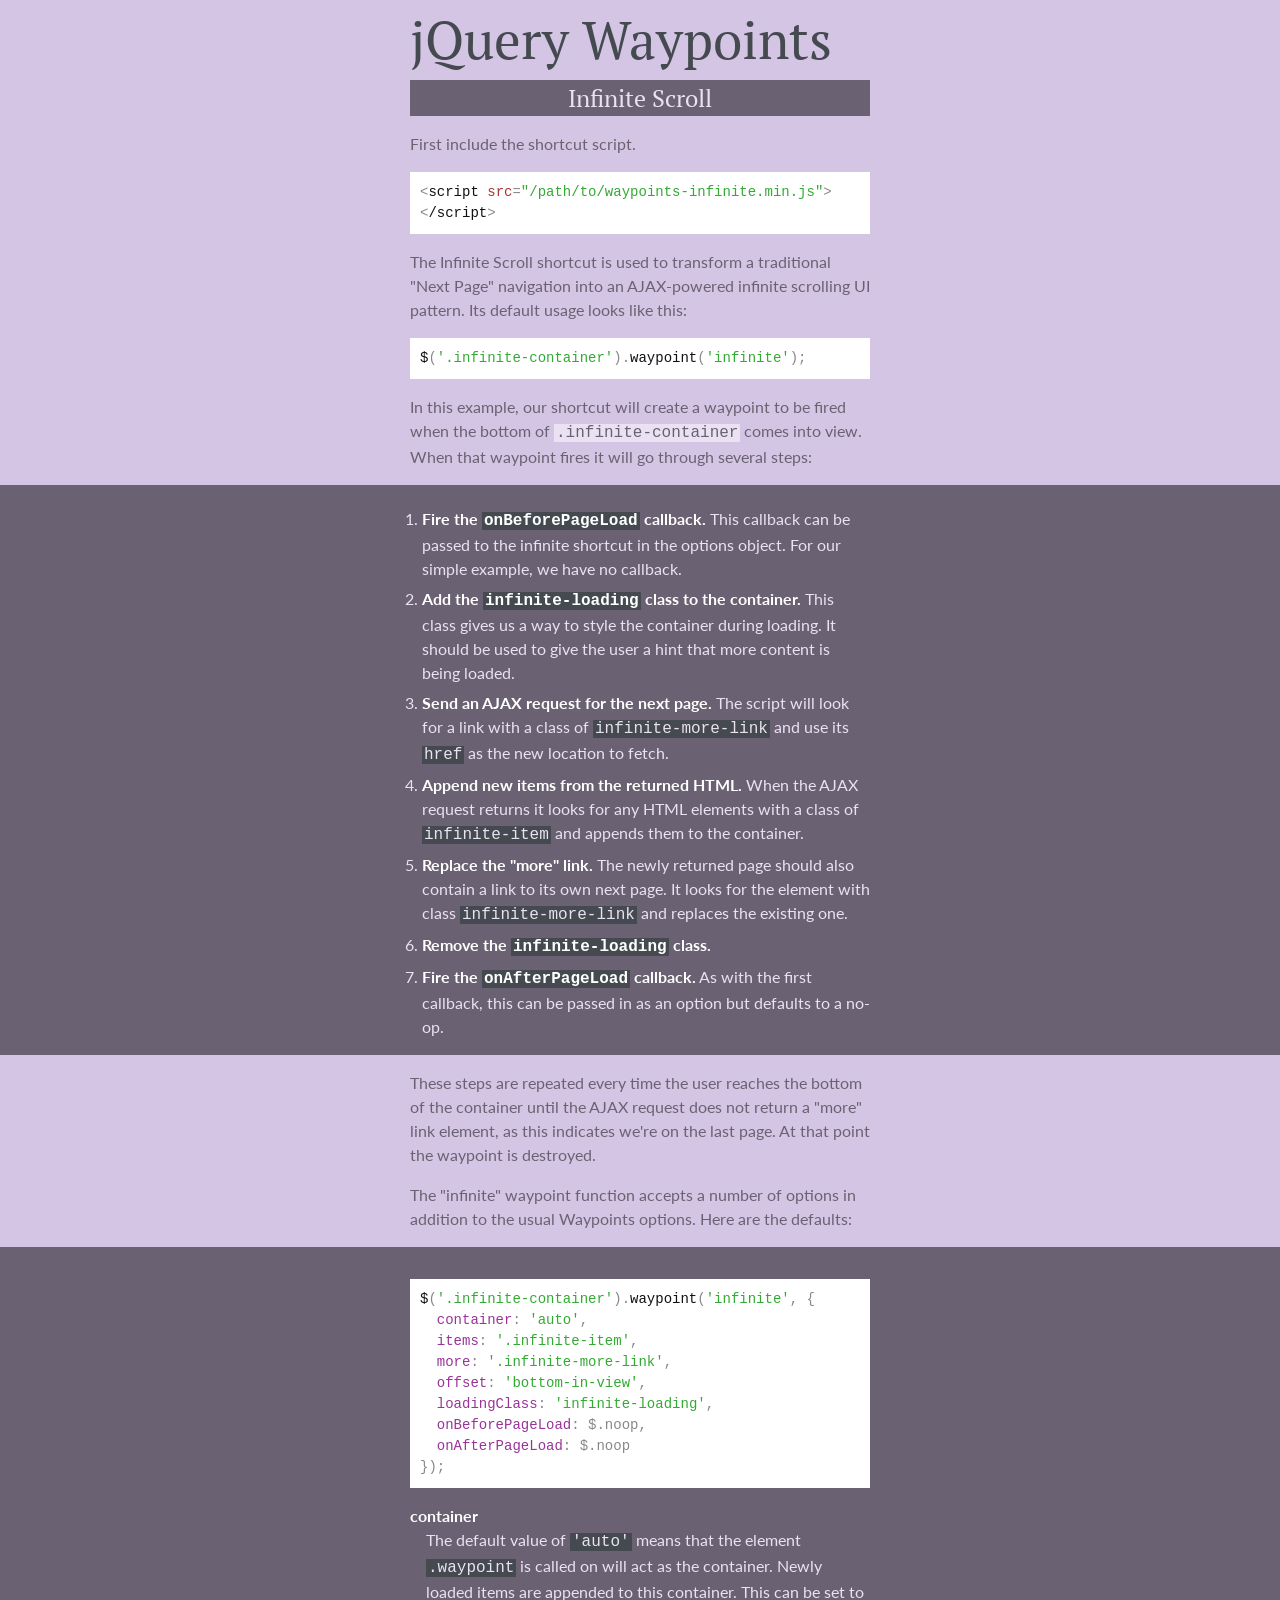
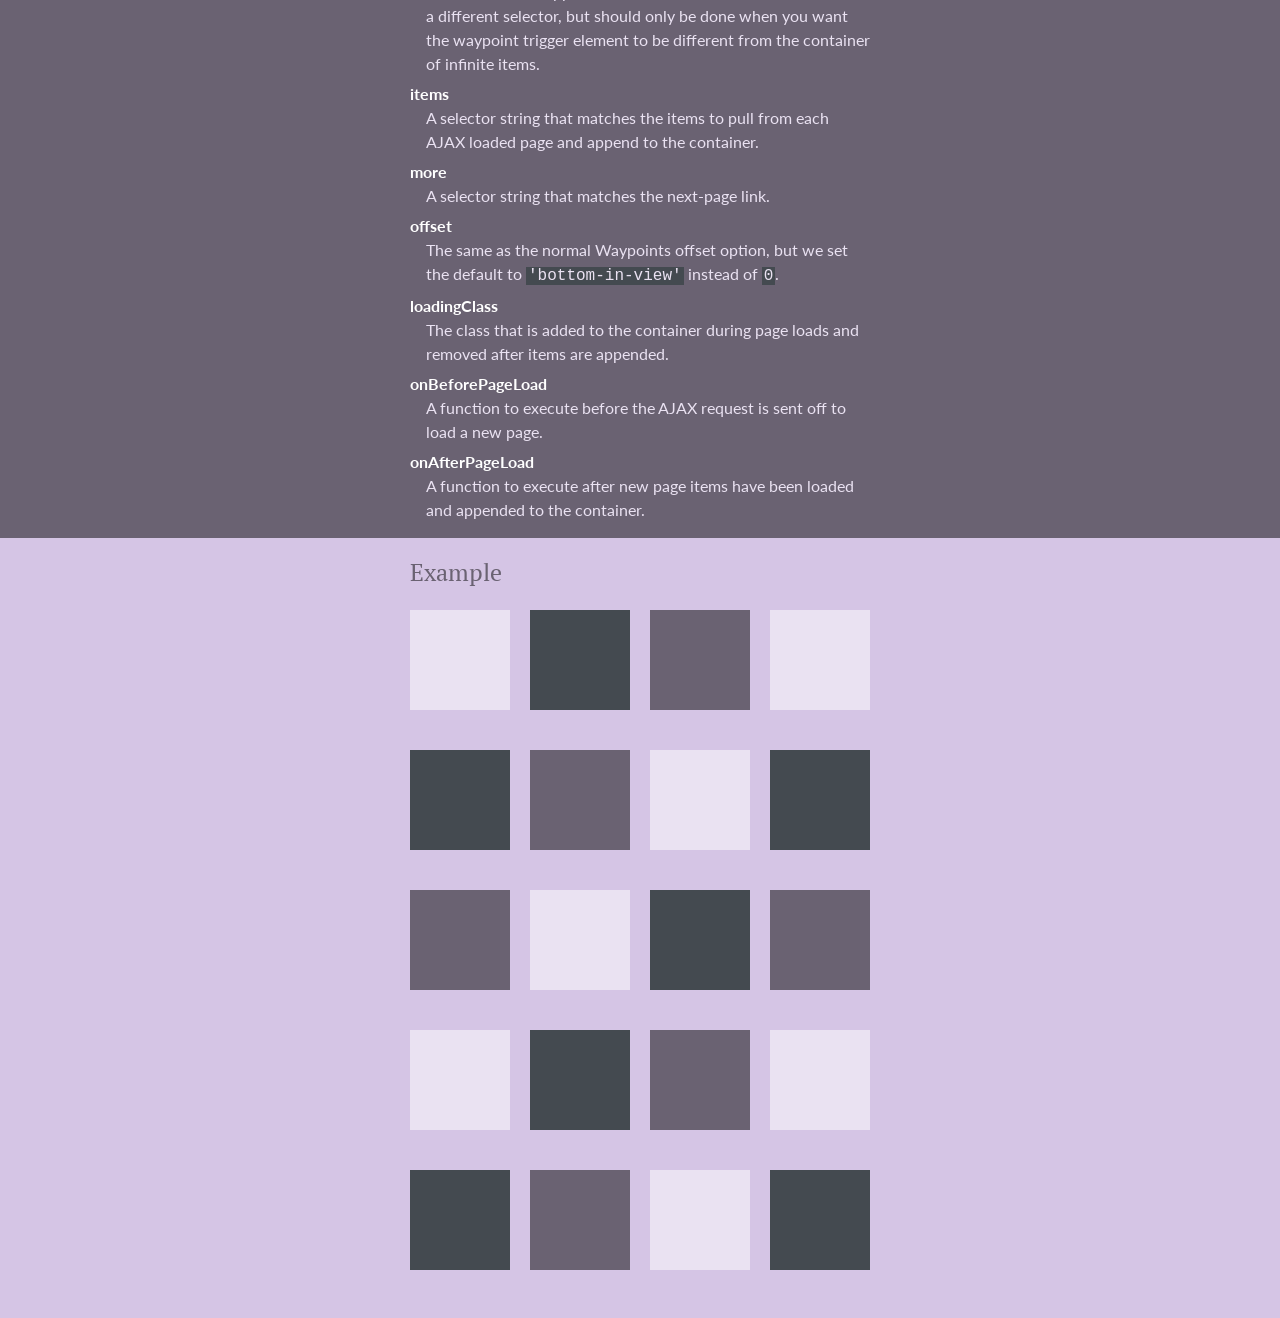
<file: vendor/jquery-waypoints/shortcuts/infinite-scroll/index.html>
<!DOCTYPE html>

<html lang="en-US">
<head>
  <meta http-equiv="content-type" content="text/html; charset=UTF-8">
  <title>jQuery Waypoints Infinite Shortcut</title>
  <meta name="description" content="A jQuery Waypoints shortcut extension for easier infinite scrolling">
  <meta name="viewport" content="width=480">

  <link href='http://fonts.googleapis.com/css?family=Ubuntu+Mono|Lato:400,700|PT+Serif:700' rel='stylesheet' type='text/css'>
  <style type="text/css">
    * {
      margin:0;
      padding:0;
    }

    body {
      font-size:16px;
      line-height:1.5;
      color:#6a6272;
      background:#d5c5e5;
      padding-bottom:16px;
      font-family:"Lato", sans-serif;
    }

    .inner {
      width:460px;
      padding:0 10px;
      margin:0 auto;
    }

    h1, h2, h3, h4 {
      font-family:"PT Serif", serif;
      font-weight:normal;
    }

    h1 {
      font-size:53px;
      color:#444a50;
    }

    h2 {
      text-align:center;
      background:#6a6272;
      color:#eae2f2;
      font-size:24px;
    }

    pre {
      white-space:pre-wrap;
      font-size:14px;
      background:#fff;
      padding:10px;
    }

    code {
      font-family:"Ubuntu Mono", monospace;
    }

    p, pre, ul, .example, dl {
      margin-top:16px;
    }

    h3 {
      font-size:24px;
    }

    ol {
      margin-left:12px;
    }

    li {
      margin-top:6px;
    }

    .steps {
      background:#6a6272;
      color:#eae2f2;
      padding:16px 0;
      margin-top:16px;
    }

    .options {
      background:#6a6272;
      color:#eae2f2;
      padding:16px 0;
      margin-top:16px;
    }

    dt {
      font-weight:bold;
      color:#fff;
      margin-top:6px;
    }

    dd {
      margin-left:16px;
    }

    .fn {
      color:#111;
    }
    .kw {
      color:#a33;
    }
    .str {
      color:#3a3;
    }
    .cm {
      color:#33a;
    }
    .key {
      color:#939;
    }

    p code, li code, dl code {
      padding:0 2px;
      background:#eae2f2;
    }

    .steps li code, .options dl code {
      background:#444a50;
    }

    .options strong, .steps strong {
      color:#fff;
    }

    pre code {
      color:#888;
    }

    .infinite-container {
      width:480px;
      margin-left:-20px;
      overflow:hidden;
      position:relative;
    }

    .infinite-container.infinite-loading:after {
      content:"Loading...";
      height:30px;
      line-height:30px;
      position:absolute;
      left:0;
      right:0;
      bottom:0;
      text-align:center;
      background:#6a6272;
      color:#eae2f2;
    }

    .infinite-item {
      float:left;
      width:100px;
      height:100px;
      background:#444a50;
      margin:20px 0 20px 20px;
    }
    .infinite-item:nth-child(3n) {
      background:#6a6272;
    }
    .infinite-item:nth-child(3n+1) {
      background:#eae2f2;
    }

    .infinite-more-link {
      visibility:hidden;
    }
  </style>
</head>
<body>

<div class="header inner">
  <h1>jQuery Waypoints</h1>
  <h2 class="my-sticky-element">Infinite Scroll</h2>
</div>

<div class="inner">
  <p>First include the shortcut script.</p>

  <pre><code>&lt;<span class="fn">script</span> <span class="kw">src</span>=<span class="str">"/path/to/waypoints-infinite.min.js"</span>&gt;&lt;<span class="fn">/script</span>&gt;</code></pre>

  <p>The Infinite Scroll shortcut is used to transform a traditional "Next Page" navigation into an AJAX-powered infinite scrolling UI pattern. Its default usage looks like this:</p>

  <pre><code><span class="fn">$</span>(<span class="str">'.infinite-container'</span>).<span class="fn">waypoint</span>(<span class="str">'infinite'</span>);</code></pre>

  <p>In this example, our shortcut will create a waypoint to be fired when the bottom of <code>.infinite-container</code> comes into view. When that waypoint fires it will go through several steps:</p>
</div>

<div class="steps">
  <div class="inner">
    <ol>
      <li><strong>Fire the <code>onBeforePageLoad</code> callback.</strong> This callback can be passed to the infinite shortcut in the options object. For our simple example, we have no callback.</li>
      <li><strong>Add the <code>infinite-loading</code> class to the container.</strong> This class gives us a way to style the container during loading. It should be used to give the user a hint that more content is being loaded.</li>
      <li><strong>Send an AJAX request for the next page.</strong> The script will look for a link with a class of <code>infinite-more-link</code> and use its <code>href</code> as the new location to fetch.</li>
      <li><strong>Append new items from the returned HTML.</strong> When the AJAX request returns it looks for any HTML elements with a class of <code>infinite-item</code> and appends them to the container.</li>
      <li><strong>Replace the "more" link.</strong> The newly returned page should also contain a link to its own next page. It looks for the element with class <code>infinite-more-link</code> and replaces the existing one.</li>
      <li><strong>Remove the <code>infinite-loading</code> class.</strong></li>
      <li><strong>Fire the <code>onAfterPageLoad</code> callback.</strong> As with the first callback, this can be passed in as an option but defaults to a no-op.</li>
    </ol>
  </div>
</div>

<div class="inner">
  <p>These steps are repeated every time the user reaches the bottom of the container until the AJAX request does not return a "more" link element, as this indicates we're on the last page. At that point the waypoint is destroyed.</p>

  <p>The "infinite" waypoint function accepts a number of options in addition to the usual Waypoints options. Here are the defaults:</p>
</div>

<div class="options">
  <div class="inner">
    <pre><code><span class="fn">$</span>(<span class="str">'.infinite-container'</span>).<span class="fn">waypoint</span>(<span class="str">'infinite'</span>, {
  <span class="key">container</span>: <span class="str">'auto'</span>,
  <span class="key">items</span>: <span class="str">'.infinite-item'</span>,
  <span class="key">more</span>: <span class="str">'.infinite-more-link'</span>,
  <span class="key">offset</span>: <span class="str">'bottom-in-view'</span>,
  <span class="key">loadingClass</span>: <span class="str">'infinite-loading'</span>,
  <span class="key">onBeforePageLoad</span>: $.noop,
  <span class="key">onAfterPageLoad</span>: $.noop
});</code></pre>

    <dl>
      <dt>container</dt>
      <dd>The default value of <code>'auto'</code> means that the element <code>.waypoint</code> is called on will act as the container. Newly loaded items are appended to this container. This can be set to a different selector, but should only be done when you want the waypoint trigger element to be different from the container of infinite items.</dd>
      <dt>items</dt>
      <dd>A selector string that matches the items to pull from each AJAX loaded page and append to the container.</dd>
      <dt>more</dt>
      <dd>A selector string that matches the next-page link.</dd>
      <dt>offset</dt>
      <dd>The same as the normal Waypoints offset option, but we set the default to <code>'bottom-in-view'</code> instead of <code>0</code>.</dd>
      <dt>loadingClass</dt>
      <dd>The class that is added to the container during page loads and removed after items are appended.</dd>
      <dt>onBeforePageLoad</dt>
      <dd>A function to execute before the AJAX request is sent off to load a new page.</dd>
      <dt>onAfterPageLoad</dt>
      <dd>A function to execute after new page items have been loaded and appended to the container.</dd>
    </dl>
  </div>
</div>

<div class="inner example">
  <h3>Example</h3>
  <div class="infinite-container">
    <div class="infinite-item"></div>
    <div class="infinite-item"></div>
    <div class="infinite-item"></div>
    <div class="infinite-item"></div>
    <div class="infinite-item"></div>
    <div class="infinite-item"></div>
    <div class="infinite-item"></div>
    <div class="infinite-item"></div>
    <div class="infinite-item"></div>
    <div class="infinite-item"></div>
  </div>

  <a href="." class="infinite-more-link">More</a>
</div>

<script src="http://ajax.googleapis.com/ajax/libs/jquery/1.8/jquery.min.js"></script>
<script src="../../waypoints.js"></script>
<script src="waypoints-infinite.js"></script>

<script type="text/javascript">
$(document).ready(function() {
  $('.infinite-container').waypoint('infinite');
});
</script>

</body>
</html>
</file>
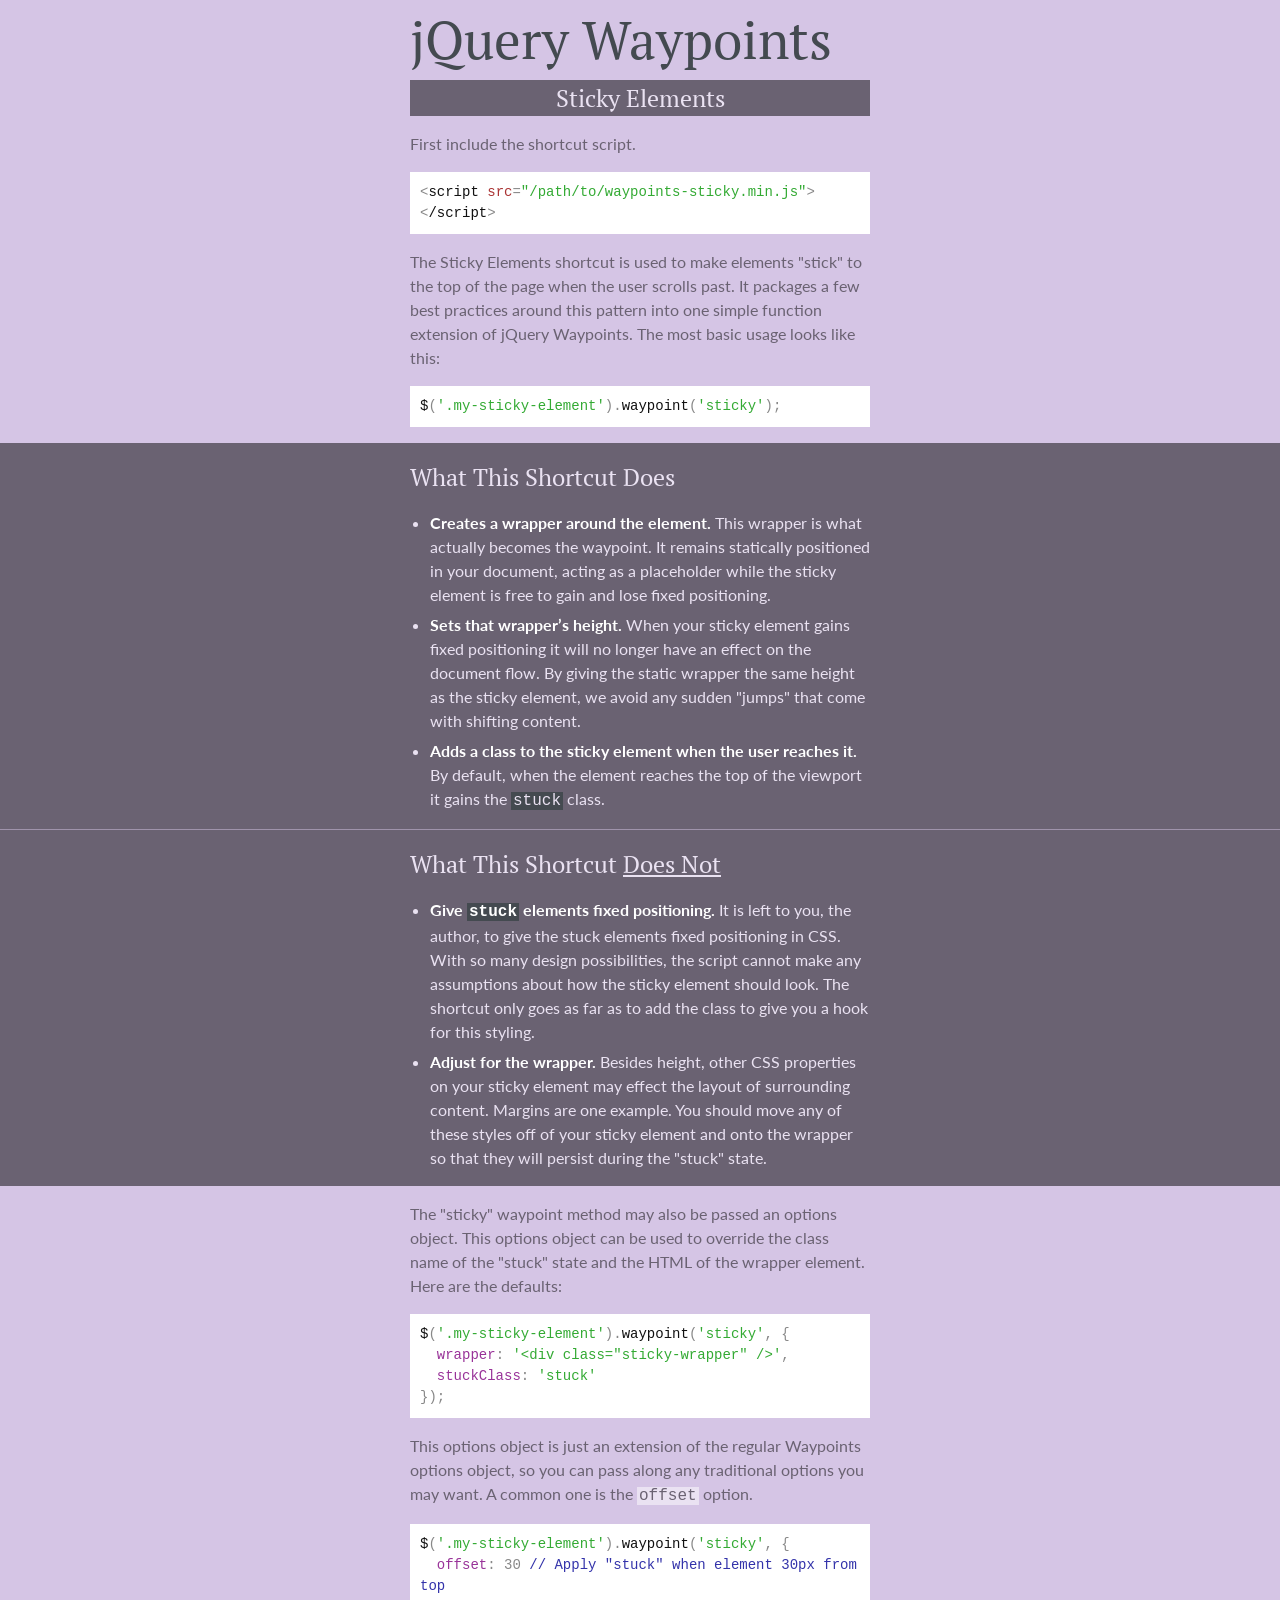
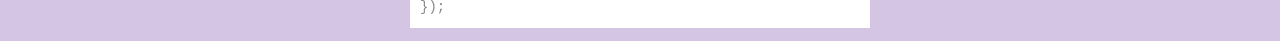
<file: vendor/jquery-waypoints/shortcuts/sticky-elements/index.html>
<!DOCTYPE html>

<html lang="en-US">
<head>
	<meta http-equiv="content-type" content="text/html; charset=UTF-8">
	<title>jQuery Waypoints Sticky Shortcut</title>
	<meta name="description" content="A jQuery Waypoints shortcut extension for easier sticky elements">
	<meta name="viewport" content="width=480">

	<link href='http://fonts.googleapis.com/css?family=Ubuntu+Mono|Lato:400,700|PT+Serif:700' rel='stylesheet' type='text/css'>
	<style type="text/css">
		* {
			margin:0;
			padding:0;
		}

		body {
			font-size:16px;
      line-height:1.5;
      color:#6a6272;
      background:#d5c5e5;
      padding-bottom:16px;
      font-family:"Lato", sans-serif;
		}

		.inner {
			width:460px;
			padding:0 10px;
			margin:0 auto;
		}

		h1, h2, h3, h4 {
      font-family:"PT Serif", serif;
      font-weight:normal;
    }

		h1 {
			font-size:53px;
      color:#444a50;
		}

		h2.my-sticky-element {
			text-align:center;
			background:#6a6272;
      color:#eae2f2;
			width:460px;
			margin:0 auto;
			font-size:24px;
		}

		.my-sticky-element.stuck {
			position:fixed;
			top:0;
			box-shadow:0 2px 4px rgba(0, 0, 0, .3);
		}

		pre {
      white-space:pre-wrap;
      font-size:14px;
      background:#fff;
      padding:10px;
    }

    code {
      font-family:"Ubuntu Mono", monospace;
    }

		p, pre, ul {
			margin-top:16px;
		}

		h3 {
			font-size:24px;
		}

		ul {
			margin-left:20px;
		}

		li {
			margin-top:6px;
		}

		strong {
			color:#fff;
		}

		.does {
			background:#6a6272;
      color:#eae2f2;
			padding:16px 0;
			margin-top:16px;
		}

		.does-not {
			background:#6a6272;
      color:#eae2f2;
			padding:16px 0;
			border-top:1px solid #9f93ab;
		}

		.does-not h3 em {
			font-style:normal;
			text-decoration:underline;
		}

		.fn {
      color:#111;
    }
    .kw {
      color:#a33;
    }
    .str {
      color:#3a3;
    }
    .cm {
      color:#33a;
    }
    .key {
      color:#939;
    }

    pre code {
    	color:#888;
    }

    p code, li code {
    	padding:0 2px;
    }
    p code {
    	background:#eae2f2;
    }
    li code {
    	background:#444a50;
    }
	</style>
</head>
<body>

<div class="header inner">
	<h1>jQuery Waypoints</h1>
	<h2 class="my-sticky-element">Sticky Elements</h2>
</div>

<div class="inner">
	<p>First include the shortcut script.</p>

	<pre><code>&lt;<span class="fn">script</span> <span class="kw">src</span>=<span class="str">"/path/to/waypoints-sticky.min.js"</span>&gt;&lt;<span class="fn">/script</span>&gt;</code></pre>

	<p>The Sticky Elements shortcut is used to make elements "stick" to the top of the page when the user scrolls past. It packages a few best practices around this pattern into one simple function extension of jQuery Waypoints. The most basic usage looks like this:</p>

	<pre><code><span class="fn">$</span>(<span class="str">'.my-sticky-element'</span>).<span class="fn">waypoint</span>(<span class="str">'sticky'</span>);</code></pre>
</div>

<div class="does">
	<div class="inner">
		<h3>What This Shortcut Does</h3>

		<ul>
			<li><strong>Creates a wrapper around the element.</strong> This wrapper is what actually becomes the waypoint. It remains statically positioned in your document, acting as a placeholder while the sticky element is free to gain and lose fixed positioning.</li>
			<li><strong>Sets that wrapper&rsquo;s height.</strong> When your sticky element gains fixed positioning it will no longer have an effect on the document flow. By giving the static wrapper the same height as the sticky element, we avoid any sudden "jumps" that come with shifting content.</li>
			<li><strong>Adds a class to the sticky element when the user reaches it.</strong> By default, when the element reaches the top of the viewport it gains the <code>stuck</code> class.</li>
		</ul>
	</div>
</div>

<div class="does-not">
	<div class="inner">
		<h3>What This Shortcut <em>Does Not</em></h3>

		<ul>
			<li><strong>Give <code>stuck</code> elements fixed positioning.</strong> It is left to you, the author, to give the stuck elements fixed positioning in CSS. With so many design possibilities, the script cannot make any assumptions about how the sticky element should look. The shortcut only goes as far as to add the class to give you a hook for this styling.</li>
			<li><strong>Adjust for the wrapper.</strong> Besides height, other CSS properties on your sticky element may effect the layout of surrounding content. Margins are one example. You should move any of these styles off of your sticky element and onto the wrapper so that they will persist during the "stuck" state.</li>
		</ul>
	</div>
</div>

<div class="inner">
	<p>The "sticky" waypoint method may also be passed an options object. This options object can be used to override the class name of the "stuck" state and the HTML of the wrapper element. Here are the defaults:</p>

	<pre><code><span class="fn">$</span>(<span class="str">'.my-sticky-element'</span>).<span class="fn">waypoint</span>(<span class="str">'sticky'</span>, {
  <span class="key">wrapper</span>: <span class="str">'&lt;div class="sticky-wrapper" /&gt;'</span>,
  <span class="key">stuckClass</span>: <span class="str">'stuck'</span>
});</code></pre>

	<p>This options object is just an extension of the regular Waypoints options object, so you can pass along any traditional options you may want. A common one is the <code>offset</code> option.</p>

	<pre><code><span class="fn">$</span>(<span class="str">'.my-sticky-element'</span>).<span class="fn">waypoint</span>(<span class="str">'sticky'</span>, {
  <span class="key">offset</span>: 30 <span class="cm">// Apply "stuck" when element 30px from top</span>
});</code></pre>
</div>

<script src="http://ajax.googleapis.com/ajax/libs/jquery/1.8/jquery.min.js"></script>
<script src="../../waypoints.js"></script>
<script src="waypoints-sticky.js"></script>

<script type="text/javascript">
$(document).ready(function() {
	$('.my-sticky-element').waypoint('sticky');
});
</script>

</body>
</html>
</file>
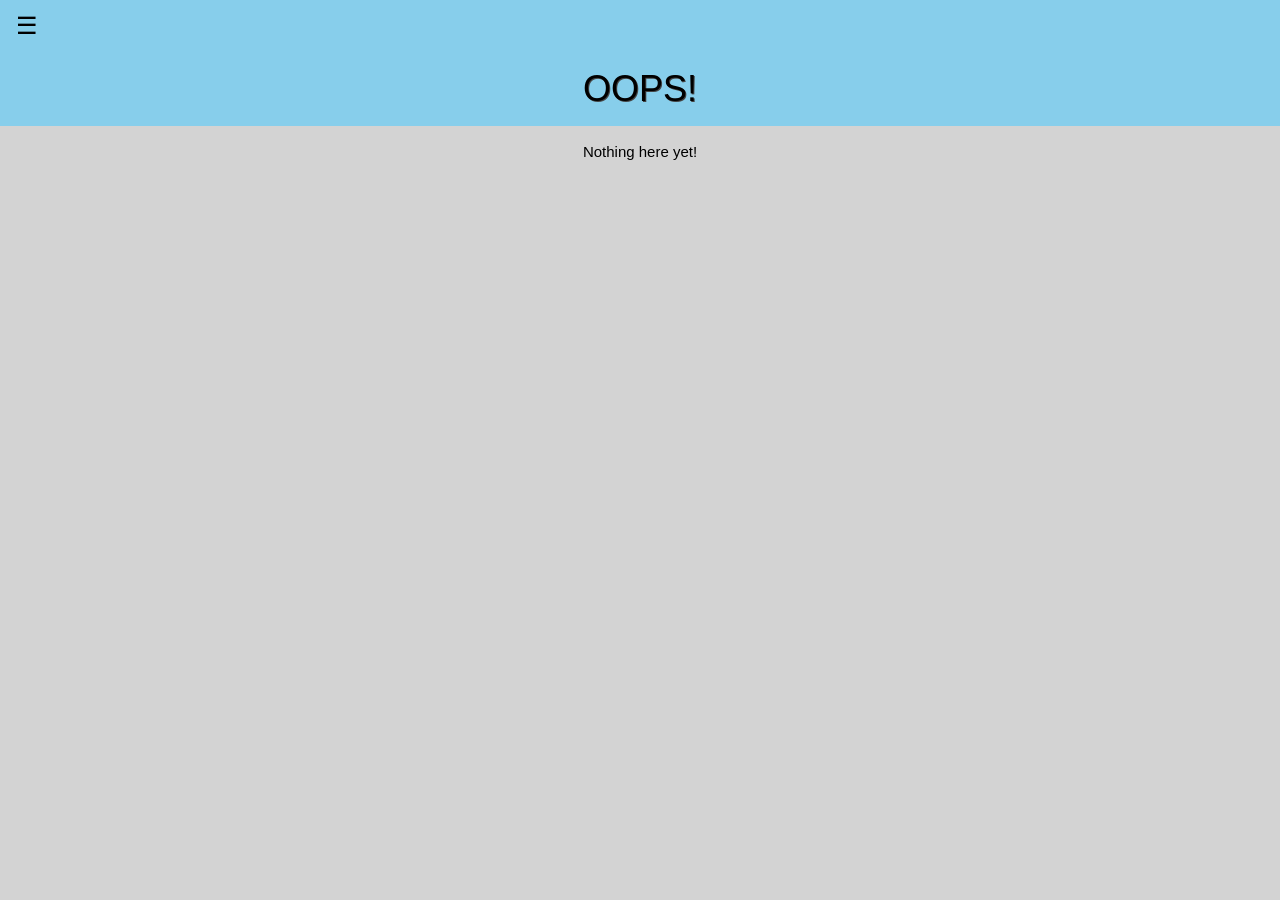
<file: About.html>
<!doctype html>
<html>
<head> <title>Resume</title>
<style>
	.green-text {
				 font-family: monospace;
				 font-size: 15px;
				 color: green;
				 }
    .size{
        font-size: 12px;
        }
    .size2{
        font-size: 14px;
    }
    .bold{
        font-weight: bold;
    }

</style>
</head>
<meta name="viewport" content="width=device-width, initial-scale=1">
<link rel="stylesheet" href="https://www.w3schools.com/w3css/4/w3.css">
<body bgcolor="lightgrey">
	
<!-- Sidebar -->
<div class="w3-sidebar w3-bar-block w3-border-right" style="display:none" id="mySidebar">
  <button onclick="w3_close()" class="w3-bar-item w3-large">Close &times;</button>
  <a href="index.html#" class="w3-bar-item w3-button w3-mobile">Home</a>
  <a href="Projects.html#" class="w3-bar-item w3-button w3-mobile">Projects</a>
  <a href="About.html#" class="w3-bar-item w3-button w3-mobile">About</a>
</div>

<!-- Page Content -->
<div class="w3-light-blue w3-mobile">
  <button class="w3-button w3-light-blue w3-xlarge" onclick="w3_open()">☰</button>
  <div class="w3-container w3-center">
    <h1 style="text-shadow:1px 1px 0 #444">OOPS!</h1>
  </div>
</div>

<div class="w3-container w3-mobile">
<p class="w3-center">Nothing here yet!</p>
</div>

<!--<br>
<img src= "" alt="" style="width:100%">-->

<script>
function w3_open() {
  document.getElementById("mySidebar").style.display = "block";
}

function w3_close() {
  document.getElementById("mySidebar").style.display = "none";
}
</script>
</body>
</html>
</file>
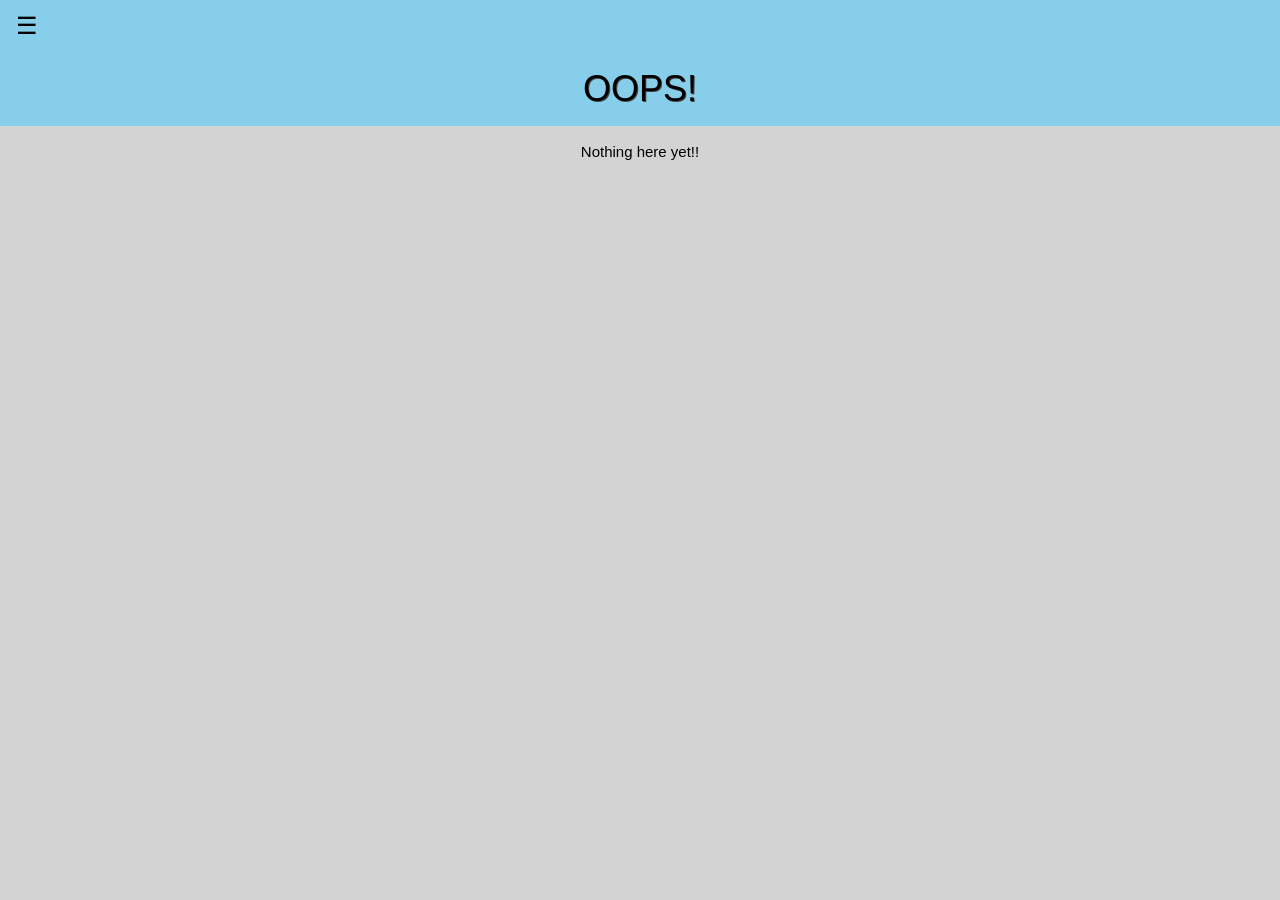
<file: Projects.html>
<!doctype html>
<html>
<head> <title>Resume</title>
<style>
	.green-text {
				 font-family: monospace;
				 font-size: 15px;
				 color: green;
				 }
    .size{
        font-size: 12px;
        }
    .size2{
        font-size: 14px;
    }
    .bold{
        font-weight: bold;
    }

</style>
</head>
<meta name="viewport" content="width=device-width, initial-scale=1">
<link rel="stylesheet" href="https://www.w3schools.com/w3css/4/w3.css">
<body bgcolor="lightgrey">
	
<!-- Sidebar -->
<div class="w3-sidebar w3-bar-block w3-border-right" style="display:none" id="mySidebar">
  <button onclick="w3_close()" class="w3-bar-item w3-large">Close &times;</button>
  <a href="index.html#" class="w3-bar-item w3-button w3-mobile">Home</a>
  <a href="Projects.html#" class="w3-bar-item w3-button w3-mobile">Projects</a>
  <a href="About.html#" class="w3-bar-item w3-button w3-mobile">About</a>
</div>

<!-- Page Content -->
<div class="w3-light-blue w3-mobile">
  <button class="w3-button w3-light-blue w3-xlarge" onclick="w3_open()">☰</button>
  <div class="w3-container w3-center">
    <h1 style="text-shadow:1px 1px 0 #444">OOPS!</h1>
  </div>
</div>

<div class="w3-container w3-mobile">
<p class="w3-center">Nothing here yet!!</p>
</div>

<!--<br>
<img src= "" alt="" style="width:100%">-->

<script>
function w3_open() {
  document.getElementById("mySidebar").style.display = "block";
}

function w3_close() {
  document.getElementById("mySidebar").style.display = "none";
}
</script>
</body>
</html>
</file>
